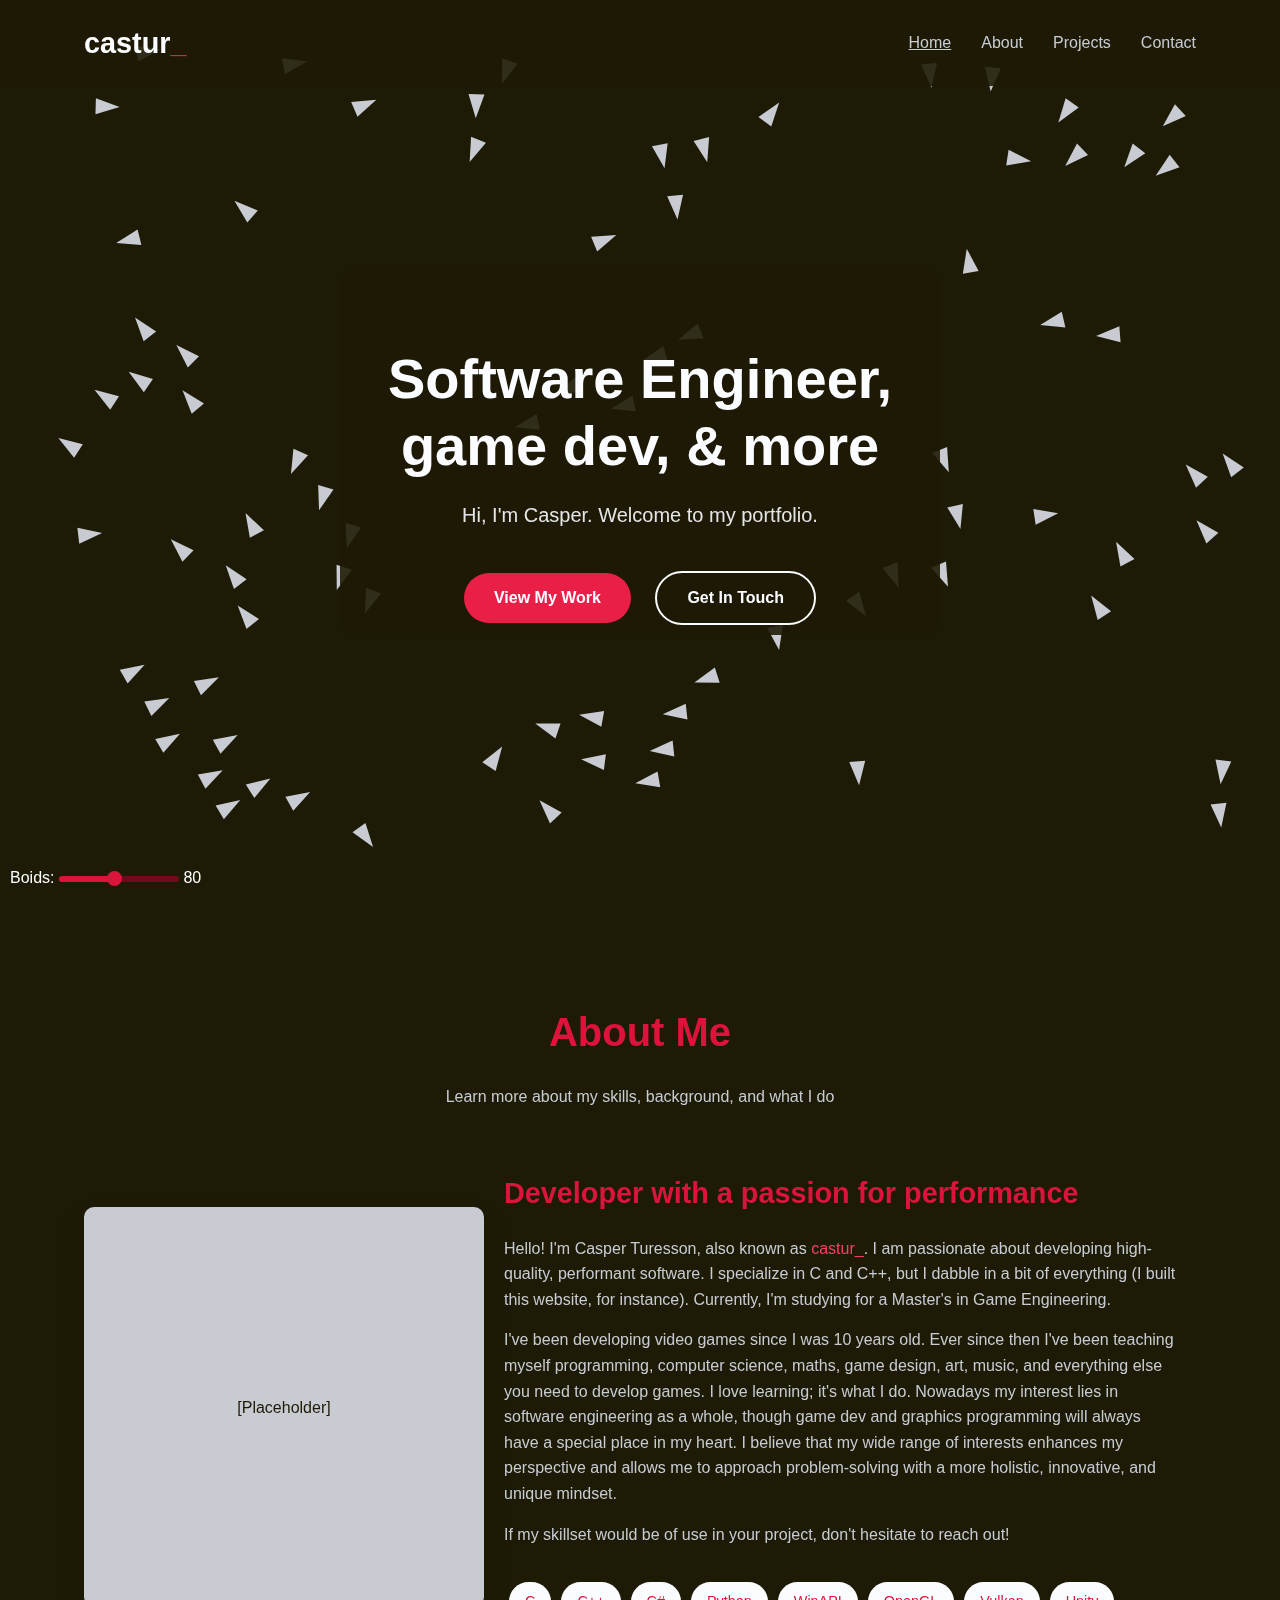
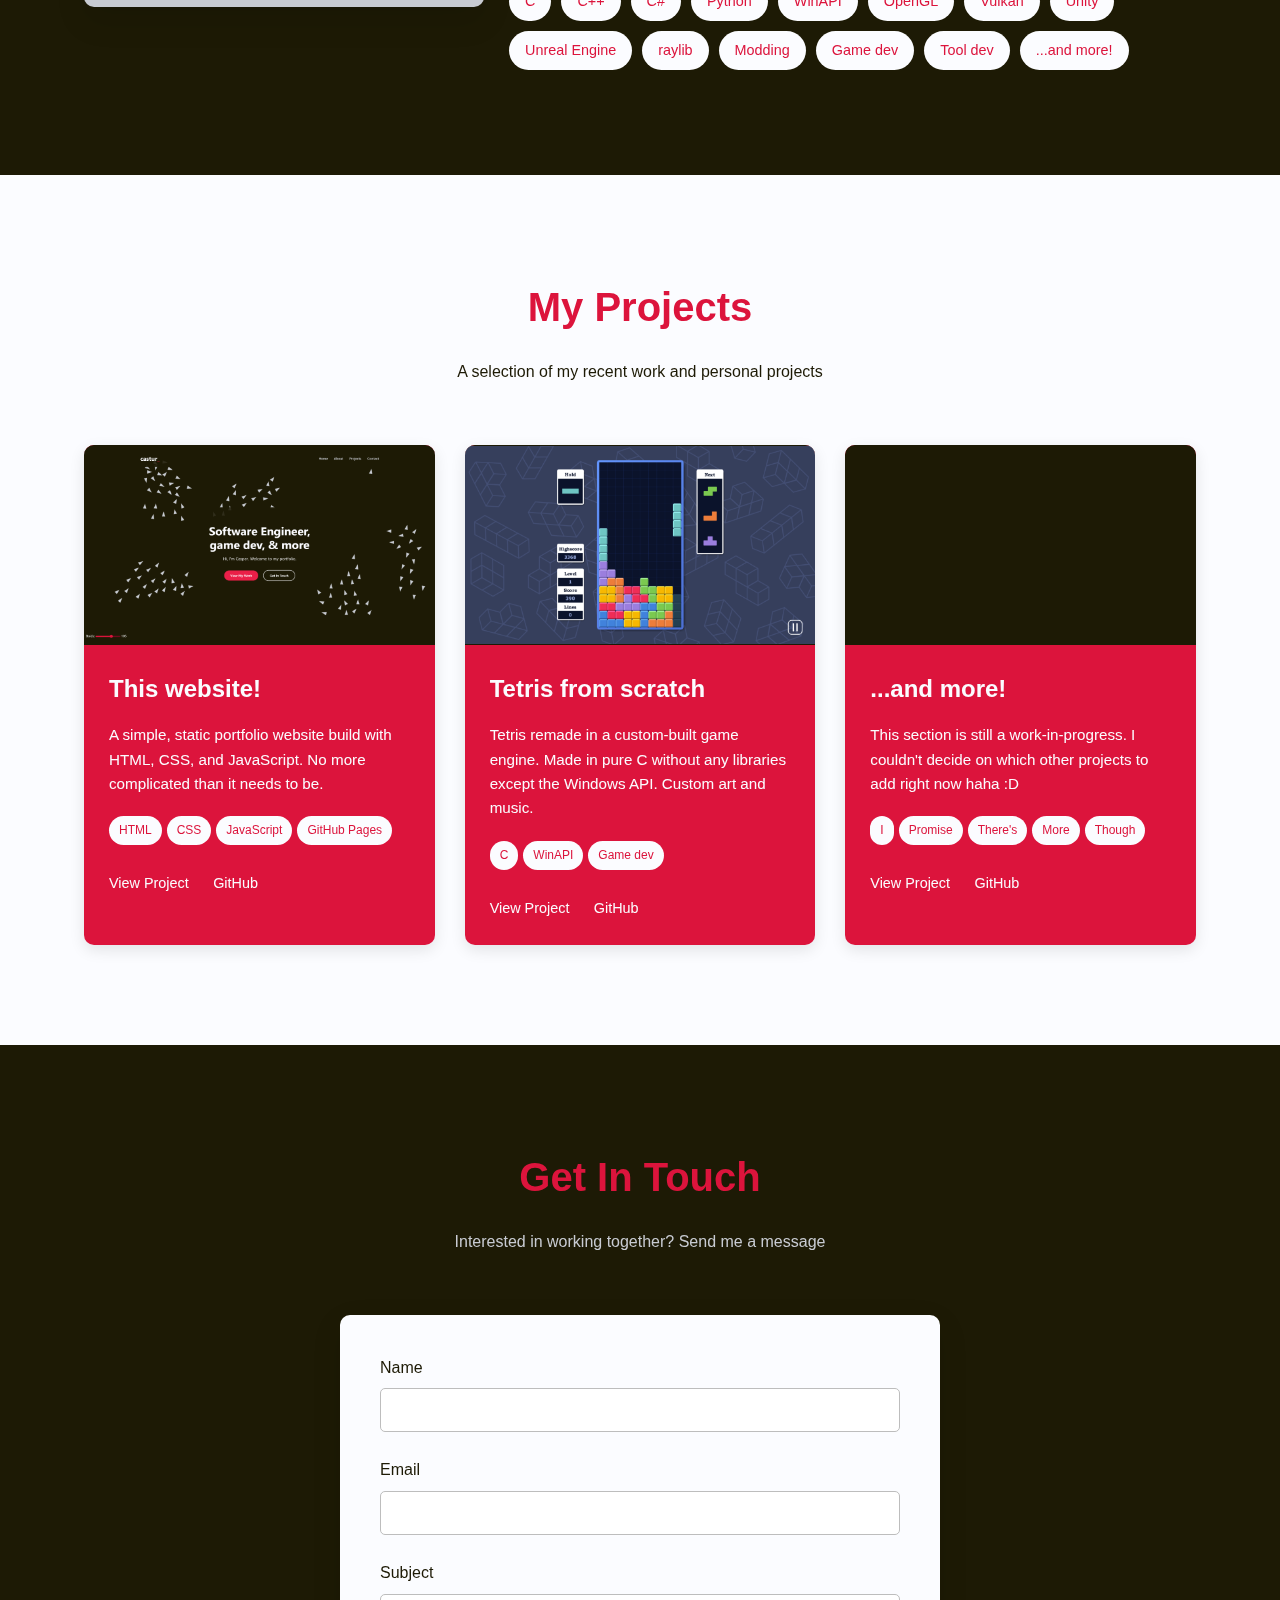
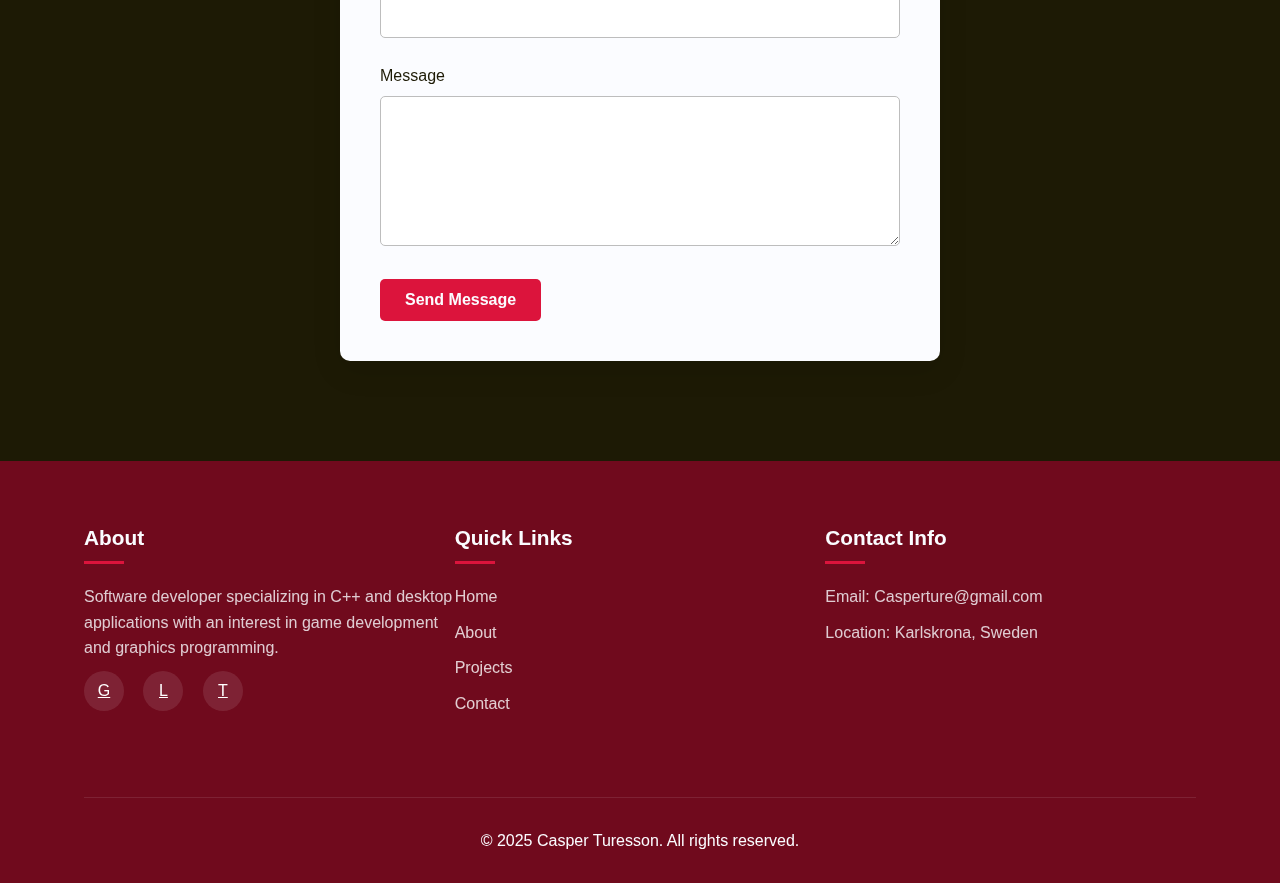
<file: index.html>
<!-- python -m http.server,  http://localhost:8000 -->
<!DOCTYPE html>
<html lang="en">
<head>
    <meta charset="UTF-8">
    <meta name="viewport" content="width=device-width, initial-scale=1.0">
    <title>castur_ portfolio website</title>
    <link rel="stylesheet" href="styles.css">
</head>
<body>
    <!-- Header -->
    <header>
        <div class="container">
            <div class="navbar">
                <div class="logo">castur<span>_</span></div>
                <nav>
                    <ul>
                        <li><a class="active" href="#home">Home</a></li>
                        <li><a href="#about">About</a></li>
                        <li><a href="#projects">Projects</a></li>
                        <li><a href="#contact">Contact</a></li>
                    </ul>
                </nav>
            </div>
        </div>
    </header>

    <canvas id="canvas"></canvas>

    <!-- Hero Section -->
    <section class="hero" id="home">
        <div class="container">
            <div class="hero-content">
                <h1> Software Engineer, game dev, & more </h1>
                <p> Hi, I'm Casper. Welcome to my portfolio.  </p>
                <div class="hero-buttons">
                    <a href="#projects" class="btn">View My Work</a>
                    <a href="#contact" class="btn btn-outline">Get In Touch</a>
                </div>
            </div>
        </div>
    </section>

    <div class="slider-container">
        <label for="count">Boids: </label>
        <input type="range" id="count" min="20" max="150" value="80">
        <span id="count-value" class="value">80</span>
    </div>

    <script src="boids.js"></script>

    <!-- About Section -->
    <section id="about">
        <div class="container">
            <div class="section-title">
                <h2>About Me</h2>
                <p>Learn more about my skills, background, and what I do</p>
            </div>
            
            <div class="about-content">
                <div class="about-image">
                    <p> [Placeholder] </p>
                    <!-- Placeholder for profile image -->
                </div>
                <div class="about-text">
                    <h3>Developer with a passion for performance</h3>
                    <p> Hello! I'm Casper Turesson, also known as <span>castur_</span>. I am passionate about developing high-quality, performant software. 
                        I specialize in C and C++, but I dabble in a bit of everything (I built this website, for instance). Currently, I'm studying for a 
                        Master's in Game Engineering. </p>
                    <p> I've been developing video games since I was 10 years old. Ever since then I've been teaching myself programming, computer science, 
                        maths, game design, art, music, and everything else you need to develop games. I love learning; it's what I do. Nowadays my interest 
                        lies in software engineering as a whole, though game dev and graphics programming will always have a special place in my heart. I 
                        believe that my wide range of interests enhances my perspective and allows me to approach problem-solving with a more holistic, innovative, and unique mindset.</p>
                    <p> If my skillset would be of use in your project, don't hesitate to reach out! </p>

                    <div class="skills">
                        <span class="skill">C</span>
                        <span class="skill">C++</span>
                        <span class="skill">C#</span>
                        <span class="skill">Python</span>
                        <span class="skill">WinAPI</span>
                        <span class="skill">OpenGL</span>
                        <span class="skill">Vulkan</span>
                        <span class="skill">Unity</span>
                        <span class="skill">Unreal Engine</span>
                        <span class="skill">raylib</span>
                        <span class="skill">Modding</span>
                        <span class="skill">Game dev</span>
                        <span class="skill">Tool dev</span>
                        <span class="skill">...and more!</span>
                    </div>
                </div>
            </div>
        </div>
    </section>

    <!-- Projects Section -->
    <section id="projects">
        <div class="container">
            <div class="section-title">
                <h2>My Projects</h2>
                <p id="project-note">A selection of my recent work and personal projects</p>
            </div>
            
            <div class="projects-grid">
                <!-- Project 1 -->
                <div class="project-card">
                    <div class="project-image-container">
                        <img class="project-image" src="/images/project_website.png" alt="Project: portfolio website"></img>
                    </div>
                    <div class="project-info">
                        <h3>This website!</h3>
                        <p> A simple, static portfolio website build with HTML, CSS, and JavaScript. No more complicated than it needs to be. </p>
                        <div class="project-tags">
                            <span class="project-tag">HTML</span>
                            <span class="project-tag">CSS</span>
                            <span class="project-tag">JavaScript</span>
                            <span class="project-tag">GitHub Pages</span>
                        </div>
                        <div class="project-links">
                            <a href="#">View Project</a>
                            <a href="https://github.com/castur1/castur1.github.io">GitHub</a>
                        </div>
                    </div>
                </div>
                
                <!-- Project 2 -->
                <div class="project-card">
                    <div class="project-image-container">
                        <img class="project-image" src="/images/project_tetris.png" alt="Project: Tetris remake"></img>
                    </div>
                    <div class="project-info">
                        <h3>Tetris from scratch</h3>
                        <p>Tetris remade in a custom-built game engine. Made in pure C without any libraries except the Windows API. Custom art and music.</p>
                        <div class="project-tags">
                            <span class="project-tag">C</span>
                            <span class="project-tag">WinAPI</span>
                            <span class="project-tag">Game dev</span>
                        </div>
                        <div class="project-links">
                            <a href="https://castur.itch.io/c-tetris">View Project</a>
                            <a href="https://github.com/castur1/c-tetris">GitHub</a>
                        </div>
                    </div>
                </div>
                
                <!-- Project 3 -->
                <div class="project-card">
                    <div class="project-image-container">

                    </div>
                    <div class="project-info">
                        <h3>...and more!</h3>
                        <p>This section is still a work-in-progress. I couldn't decide on which other projects to add right now haha :D</p>
                        <div class="project-tags">
                            <span class="project-tag">I</span>
                            <span class="project-tag">Promise</span>
                            <span class="project-tag">There's</span>
                            <span class="project-tag">More</span>
                            <span class="project-tag">Though</span>
                        </div>
                        <div class="project-links">
                            <a href="demos.html">View Project</a>
                            <a href="#">GitHub</a>
                        </div>
                    </div>
                </div>
            </div>
        </div>
    </section>

    <!-- Contact Section -->
    <section id="contact">
        <div class="container">
            <div class="section-title">
                <h2>Get In Touch</h2>
                <p>Interested in working together? Send me a message</p>
            </div>
            
            <div class="contact-form">
                <form>
                    <div class="form-group">
                        <label for="name">Name</label>
                        <input type="text" id="name" class="form-control" required>
                    </div>
                    
                    <div class="form-group">
                        <label for="email">Email</label>
                        <input type="email" id="email" class="form-control" required>
                    </div>
                    
                    <div class="form-group">
                        <label for="subject">Subject</label>
                        <input type="text" id="subject" class="form-control" required>
                    </div>
                    
                    <div class="form-group">
                        <label for="message">Message</label>
                        <textarea id="message" class="form-control" required></textarea>
                    </div>
                    
                    <button type="submit" class="form-btn">Send Message</button>
                </form>
            </div>
        </div>
    </section>

    <!-- Footer -->
    <footer>
        <div class="container">
            <div class="footer-content">
                <div class="footer-section">
                    <h4>About</h4>
                    <p>Software developer specializing in C++ and desktop applications with an interest in game development and graphics programming.</p>
                    <div class="social-links">
                        <a href="#">G</a>
                        <a href="#">L</a>
                        <a href="#">T</a>
                    </div>
                </div>
                
                <div class="footer-section">
                    <h4>Quick Links</h4>
                    <ul class="footer-links">
                        <li><a href="#home">Home</a></li>
                        <li><a href="#about">About</a></li>
                        <li><a href="#projects">Projects</a></li>
                        <li><a href="#contact">Contact</a></li>
                    </ul>
                </div>
                
                <div class="footer-section">
                    <h4>Contact Info</h4>
                    <p>Email: Casperture@gmail.com</p>
                    <p>Location: Karlskrona, Sweden</p>
                </div>
            </div>
            
            <div class="footer-bottom">
                <p>&copy; 2025 Casper Turesson. All rights reserved.</p>
            </div>
        </div>
    </footer>
    <script src="script.js"></script>
</body>
</html>
</file>
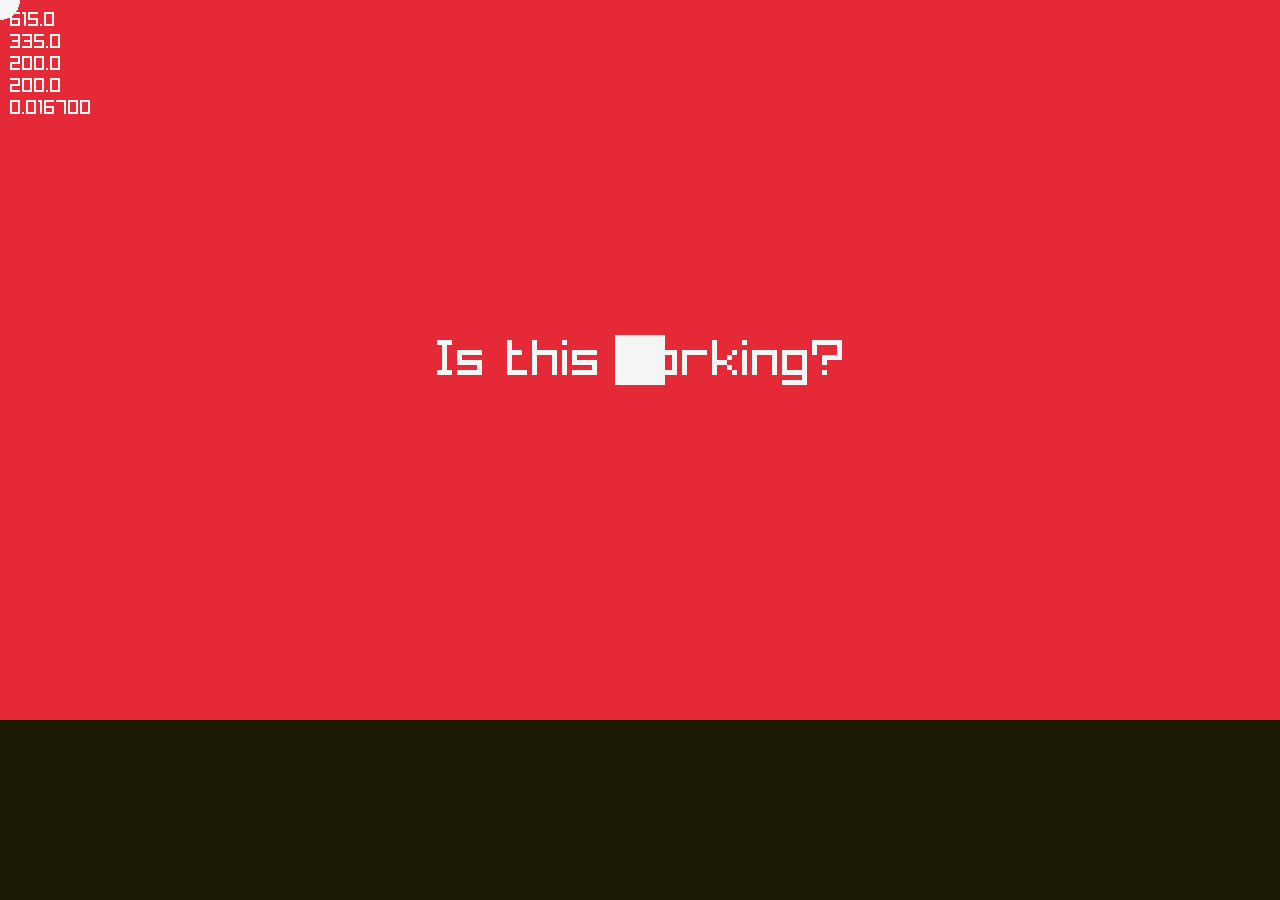
<file: demos.html>
<!DOCTYPE html>
<html lang="en">
<head>
    <meta charset="UTF-8">
    <meta name="viewport" content="width=device-width, initial-scale=1.0">
    <title>Project demos</title>
    <link rel="stylesheet" href="demos_styles.css">
</head>
<body>
    <canvas id="raylib_wasm_test_canvas" width="1280" height="720"></canvas>

    <script>
        var Module = {
            canvas: document.getElementById("raylib_wasm_test_canvas")
        };
    </script>
    <script src="/demos/test/raylib_wasm_test.js"></script>
</body>
</file>
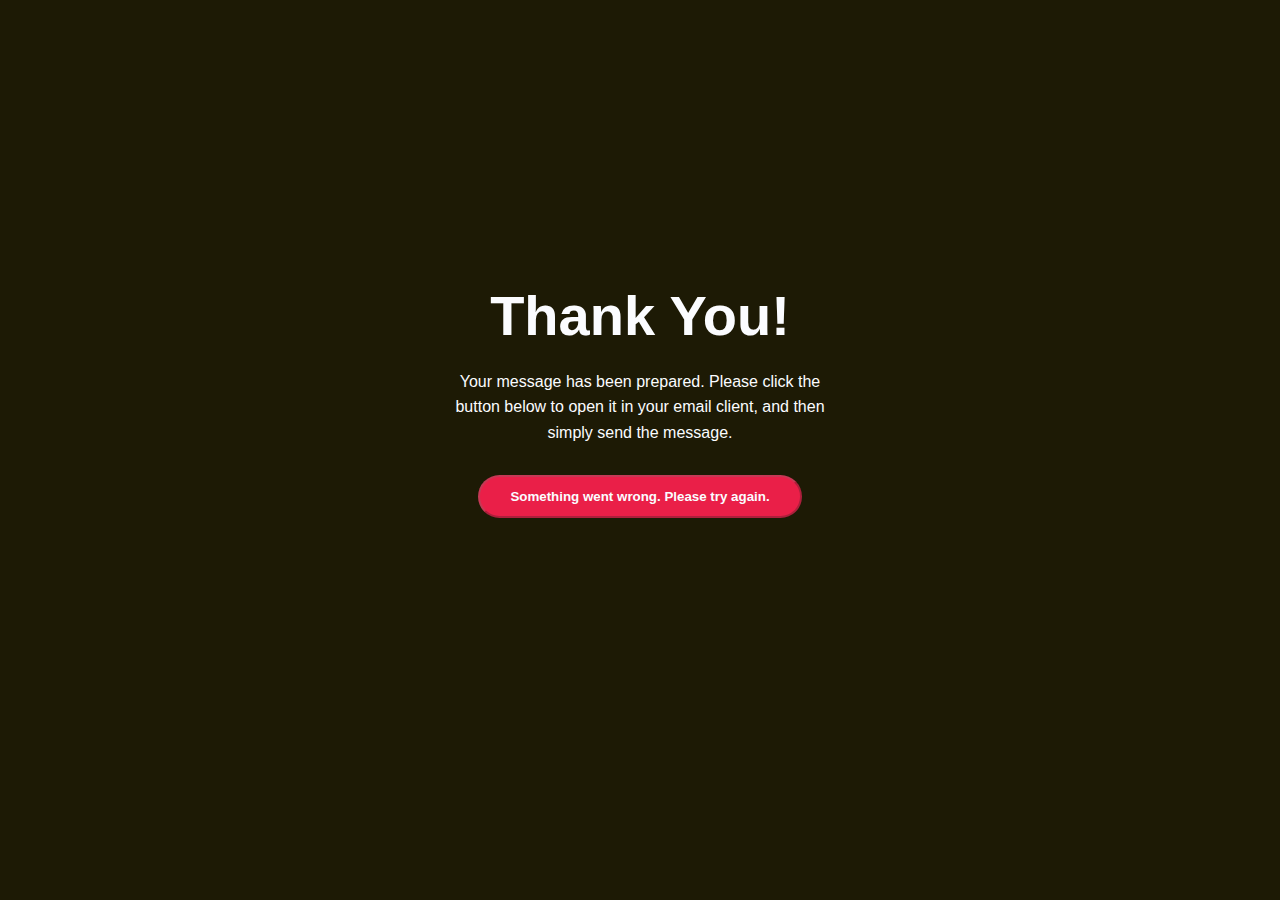
<file: thank_you.html>
<!DOCTYPE html>
<html lang="en">
<head>
    <meta charset="UTF-8">
    <meta name="viewport" content="width=device-width, initial-scale=1.0">
    <title>Thank you!</title>
    <link rel="stylesheet" href="thank_you_styles.css">
</head>
<body>
    <div class="container">
        <div class="content">
            <h1>Thank You!</h1>
            <p>Your message has been prepared. Please click the button below to open it in your email client, and then simply send the message.</p>
            <button id="openEmailButton">Open Email Client</button>
        </div>
    </div>

  
    <script>
      document.addEventListener('DOMContentLoaded', function() {
        const mailtoLink = localStorage.getItem('mailtoLink');
        const openEmailButton = document.getElementById('openEmailButton');
  
        if (mailtoLink) {
          openEmailButton.addEventListener('click', function() {
            openEmailButton.textContent = "Thank you! :D"
            openEmailButton.disabled = true;
            window.location.href = mailtoLink;
          });
          localStorage.removeItem('mailtoLink');
        } else {
          openEmailButton.textContent = "Something went wrong. Please try again.";
          openEmailButton.disabled = true;
        }
      });
    </script>
</body>
</file>
<file: demos_styles.css>
* {
    margin: 0;
    padding: 0;
    box-sizing: border-box;
}

::selection {
    background: #EA1F48;
    color: #FBFCFF;
}

body {
    font-family: 'Segoe UI', Tahoma, Geneva, Verdana, sans-serif;
    line-height: 1.6;
    color: #FBFCFF;
    background-color: #1D1A05;
}
</file>
<file: thank_you_styles.css>
* {
    margin: 0;
    padding: 0;
    box-sizing: border-box;
}

::selection {
    background: #EA1F48;
    color: #FBFCFF;
}

body {
    font-family: 'Segoe UI', Tahoma, Geneva, Verdana, sans-serif;
    line-height: 1.6;
    color: #FBFCFF;
    background-color: #1D1A05;
}

.container {
    height: 100vh;
    display: flex;
    align-items: center;
    justify-content: center;
    text-align: center;
}

.content {
    max-width: 400px;
    margin: 0 auto;
    padding-bottom: 10vh;
}

.content h1 {
    font-size: 3.5rem;
    margin-bottom: 20px;
    line-height: 1.2;
}

.content p {
    margin-bottom: 20px;
}

.content button {
    display: inline-block;
    background-color: #EA1F48;
    color: #FBFCFF;
    padding: 12px 30px;
    border-radius: 30px;
    text-decoration: none;
    font-weight: 600;
    transition: all 0.3s ease;
    margin: 10px;
}

.content button:hover {
    background-color: #700A1D;
    transform: translateY(-2px);
    box-shadow: 0 10px 20px rgba(0, 0, 0, 0.1);
}
</file>
<file: styles.css>
/* CSS Reset and Base Styles */
* {
    margin: 0;
    padding: 0;
    box-sizing: border-box;
}

::selection {
    background: #EA1F48;
    color: #FBFCFF;
}

.no-select {
    user-select: none;
    -webkit-user-select: none;
    -moz-user-select: none;
    -ms-user-select: none;
}

body {
    font-family: 'Segoe UI', Tahoma, Geneva, Verdana, sans-serif;
    line-height: 1.6;
    color: #FBFCFF;
    background-color: #1D1A05;
}

body::-webkit-scrollbar {
    display: none;
}

/* Container */
.container {
    width: 90%;
    max-width: 1200px;
    margin: 0 auto;
    padding: 0 20px;
}

/* Header */
header {
    background-color: #1d1a05e3;
    position: fixed;
    width: 100%;
    top: 0;
    z-index: 100;
    /* backdrop-filter: blur(2px); */
}

.navbar {
    display: flex;
    justify-content: space-between;
    align-items: center;
    padding: 20px 0;
}

.logo {
    font-size: 1.8rem;
    font-weight: 700;
    color: #FBFCFF;
}

.logo span {
    color: #EA1F48;
}

nav ul {
    display: flex;
    list-style: none;
}

nav ul li {
    margin-left: 30px;
}

nav ul li a {
    text-decoration: none;
    color: #c8cbd2;
    font-weight: 500;
    transition: color 0.3s ease;
}

nav ul li a:hover {
    color: #EA1F48;
}

.active {
    text-decoration: underline;
}

#canvas {
    display: block;
    position: absolute;
    top: 0;
    left: 0;
    z-index: -1;
}

/* Hero Section */
.hero {
    height: 100vh;
    color: #FBFCFF;
    display: flex;
    align-items: center;
    text-align: center;
}

.hero-content {
    max-width: 600px;
    margin: 0 auto;
    padding-top: 80px;
    background-color: #1d1a05e3;
    border-radius: 20px;
    /* backdrop-filter: blur(2px); */
}

.hero h1 {
    font-size: 3.5rem;
    margin-bottom: 20px;
    line-height: 1.2;
}

.hero p {
    font-size: 1.25rem;
    margin-bottom: 30px;
    opacity: 0.9;
}

.btn {
    display: inline-block;
    background-color: #EA1F48;
    color: #FBFCFF;
    padding: 12px 30px;
    border-radius: 30px;
    text-decoration: none;
    font-weight: 600;
    transition: all 0.3s ease;
    margin: 10px;
}

.btn:hover {
    background-color: #700A1D;
    transform: translateY(-2px);
    box-shadow: 0 10px 20px rgba(0, 0, 0, 0.1);
}

.btn.btn-outline {
    background-color: transparent;
    border: 2px solid #FBFCFF;
}

.btn.btn-outline:hover {
    background-color: #FBFCFF;
    color: #DC143C;
}

.slider-container {
    display: block;
    position: absolute;
    top: 95vh;
    padding: 10px;
}

input[type="range"] {
    -webkit-appearance: none;
    width: 120px;
    height: 6px;
    vertical-align: middle;
    border-radius: 6px;
    outline: none;
    background: linear-gradient(to right, #DC143C 0%, #DC143C 46%, #700A1D 46%, #700A1D 100%);
}

input[type="range"]::-webkit-slider-thumb {
    -webkit-appearance: none;
    appearance: none;
    width: 15px;
    height: 15px;
    background: #DC143C; /* Blue thumb */
    border-radius: 50%;
    cursor: pointer;
  }

/* About Section */
section {
    padding: 100px 0;
}

.section-title {
    text-align: center;
    margin-bottom: 60px;
    color: #DC143C;
}

.section-title h2 {
    font-size: 2.5rem;
    color: #DC143C;
    margin-bottom: 20px;
}

.section-title p {
    color: #c8cbd2;
    max-width: 600px;
    margin: 0 auto;
}

.about-content {
    display: flex;
    align-items: center;
    justify-content: space-between;
    flex-wrap: wrap;
}

.about-image {
    flex: 1;
    min-width: 300px;
    max-width: 400px;
    height: 400px;
    border-radius: 10px;
    overflow: hidden;
    box-shadow: 0 15px 30px rgba(0, 0, 0, 0.1);
    background-color: #c8cbd2;
    margin: 0 auto 30px;

    display: flex;
    align-items: center;
    justify-content: center;
}

.about-image p {
    color: #1D1A05;
}

.about-text {
    flex: 1;
    min-width: 300px;
    padding: 0 20px;
}

.about-text h3 {
    font-size: 1.8rem;
    margin-bottom: 20px;
    color: #DC143C;
}

.about-text p {
    margin-bottom: 15px;
    color: #c8cbd2;
}

.about-content p span {
    color: #fb4066;
}

.skills {
    display: flex;
    flex-wrap: wrap;
    margin-top: 30px;
}

.skill {
    background-color: #FBFCFF;
    color: #DC143C;
    padding: 8px 16px;
    border-radius: 20px;
    margin: 5px;
    font-size: 0.9rem;
    font-weight: 500;
}

/* Projects Section */
#projects {
    background-color: #FBFCFF;
}

#project-note {
    color: #1D1A05;
}

.projects-grid {
    display: grid;
    grid-template-columns: repeat(auto-fill, minmax(300px, 1fr));
    gap: 30px;
}

.project-card {
    background-color: #DC143C;
    border-radius: 10px;
    overflow: hidden;
    box-shadow: 0 5px 15px rgba(0, 0, 0, 0.1);
    transition: transform 0.3s ease, box-shadow 0.3s ease;
}

.project-card:hover {
    transform: translateY(-10px);
    box-shadow: 0 15px 30px rgba(0, 0, 0, 0.15);
}

.project-image-container {
    display: flex;
    width: 100%;
    height: 200px;
    background-color: #1D1A05;
    justify-content: center;
    align-items: center;
}

.project-image {
    max-width: 100%;
    max-height: 100%;
    background-color: #c8cbd2;
}

.project-info {
    padding: 25px;
}

.project-info h3 {
    font-size: 1.5rem;
    margin-bottom: 15px;
    color: #FBFCFF;
}

.project-info p {
    color: #FBFCFF;
    margin-bottom: 20px;
    font-size: 0.95rem;
}

.project-tags {
    display: flex;
    flex-wrap: wrap;
    margin-bottom: 20px;
}

.project-tag {
    background-color: #FBFCFF;
    color: #DC143C;
    padding: 5px 10px;
    border-radius: 15px;
    margin: 0 5px 5px 0;
    font-size: 0.75rem;
    font-weight: 500;
}

.project-links a {
    color: #FBFCFF;
    margin-right: 20px;
    text-decoration: none;
    font-weight: 500;
    font-size: 0.9rem;
    display: inline-flex;
    align-items: center;
}

.project-links a:hover {
    text-decoration: underline;
}

/* Contact Section */
.contact-form {
    max-width: 600px;
    margin: 0 auto;
    background-color: #FBFCFF;
    padding: 40px;
    border-radius: 10px;
    box-shadow: 0 10px 30px rgba(0, 0, 0, 0.1);
}

.form-group {
    margin-bottom: 25px;
}

.form-group label {
    display: block;
    margin-bottom: 8px;
    font-weight: 500;
    color: #1D1A05;
}

.form-control {
    width: 100%;
    padding: 12px 15px;
    font-size: 1rem;
    border: 1px solid #bdbdbd;
    border-radius: 5px;
    transition: border-color 0.3s ease;
}

.form-control:focus {
    border-color: #DC143C;
    outline: none;
}

textarea.form-control {
    min-height: 150px;
    resize: vertical;
}

.form-btn {
    background-color: #DC143C;
    color: #FBFCFF;
    border: none;
    padding: 12px 25px;
    font-size: 1rem;
    font-weight: 600;
    border-radius: 5px;
    cursor: pointer;
    transition: background-color 0.3s ease;
}

.form-btn:hover {
    background-color: #700A1D;
}

/* Footer */
footer {
    background-color: #700A1D;
    color: #FBFCFF;
    padding: 60px 0 30px;
}

.footer-content {
    display: flex;
    justify-content: space-between;
    flex-wrap: wrap;
    margin-bottom: 40px;
}

.footer-section {
    flex: 1;
    min-width: 250px;
    margin-bottom: 30px;
}

.footer-section h4 {
    font-size: 1.3rem;
    margin-bottom: 20px;
    position: relative;
    padding-bottom: 10px;
}

.footer-section h4::after {
    content: '';
    position: absolute;
    left: 0;
    bottom: 0;
    width: 40px;
    height: 3px;
    background-color: #DC143C;
}

.footer-section p {
    margin-bottom: 10px;
    opacity: 0.8;
}

.social-links a {
    display: inline-block;
    margin-right: 15px;
    width: 40px;
    height: 40px;
    background-color: rgba(255, 255, 255, 0.1);
    border-radius: 50%;
    text-align: center;
    line-height: 40px;
    color: white;
    transition: background-color 0.3s ease;
}

.social-links a:hover {
    background-color: #DC143C;
}

.footer-links li {
    margin-bottom: 10px;
    list-style: none;
}

.footer-links a {
    color: rgba(255, 255, 255, 0.8);
    text-decoration: none;
    transition: color 0.3s ease;
}

.footer-links a:hover {
    color: #DC143C;
}

.footer-bottom {
    text-align: center;
    padding-top: 30px;
    border-top: 1px solid rgba(255, 255, 255, 0.1);
}

/* Responsive Design */
@media (max-width: 768px) {
    .navbar {
        flex-direction: column;
    }
    
    nav ul {
        margin-top: 20px;
    }
    
    nav ul li {
        margin: 0 10px;
    }
    
    .hero h1 {
        font-size: 2.5rem;
    }
    
    .about-image, .about-text {
        flex: 100%;
    }
    
    .projects-grid {
        grid-template-columns: repeat(auto-fill, minmax(250px, 1fr));
    }
}
</file>
